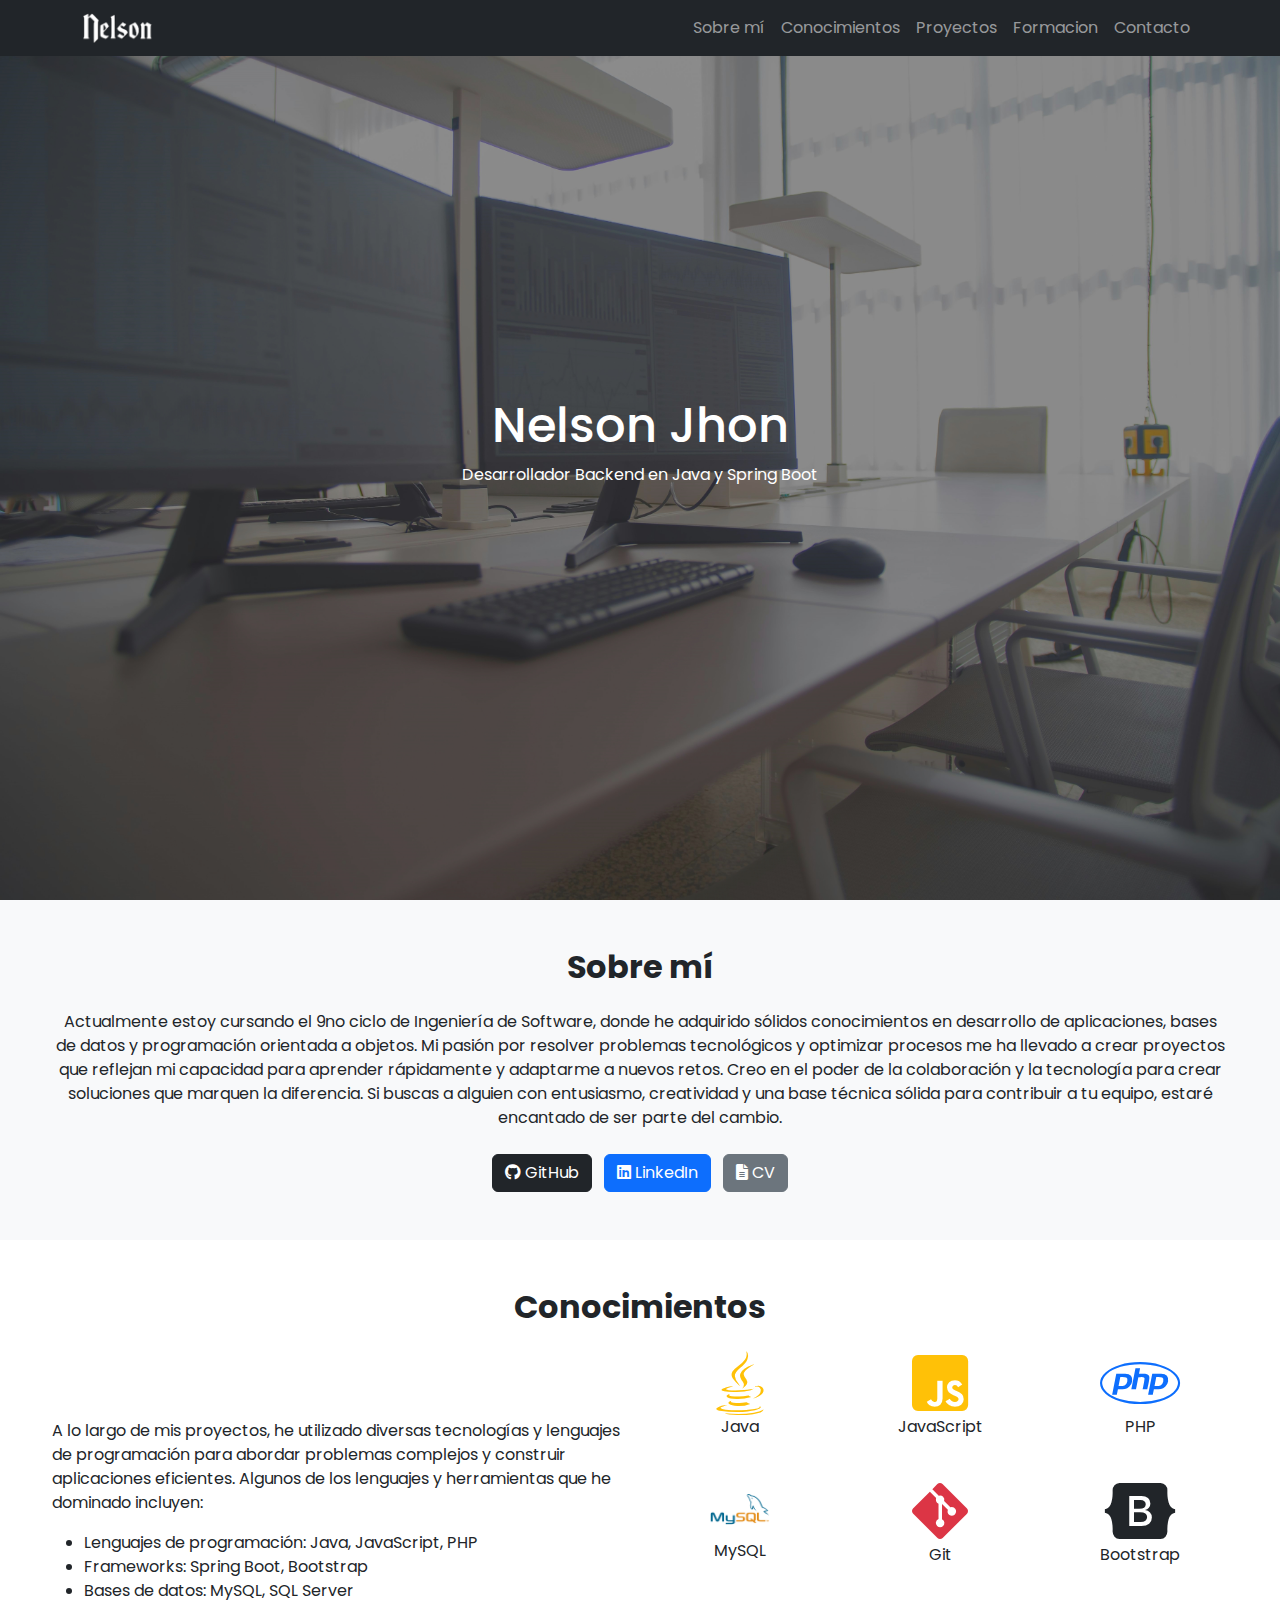
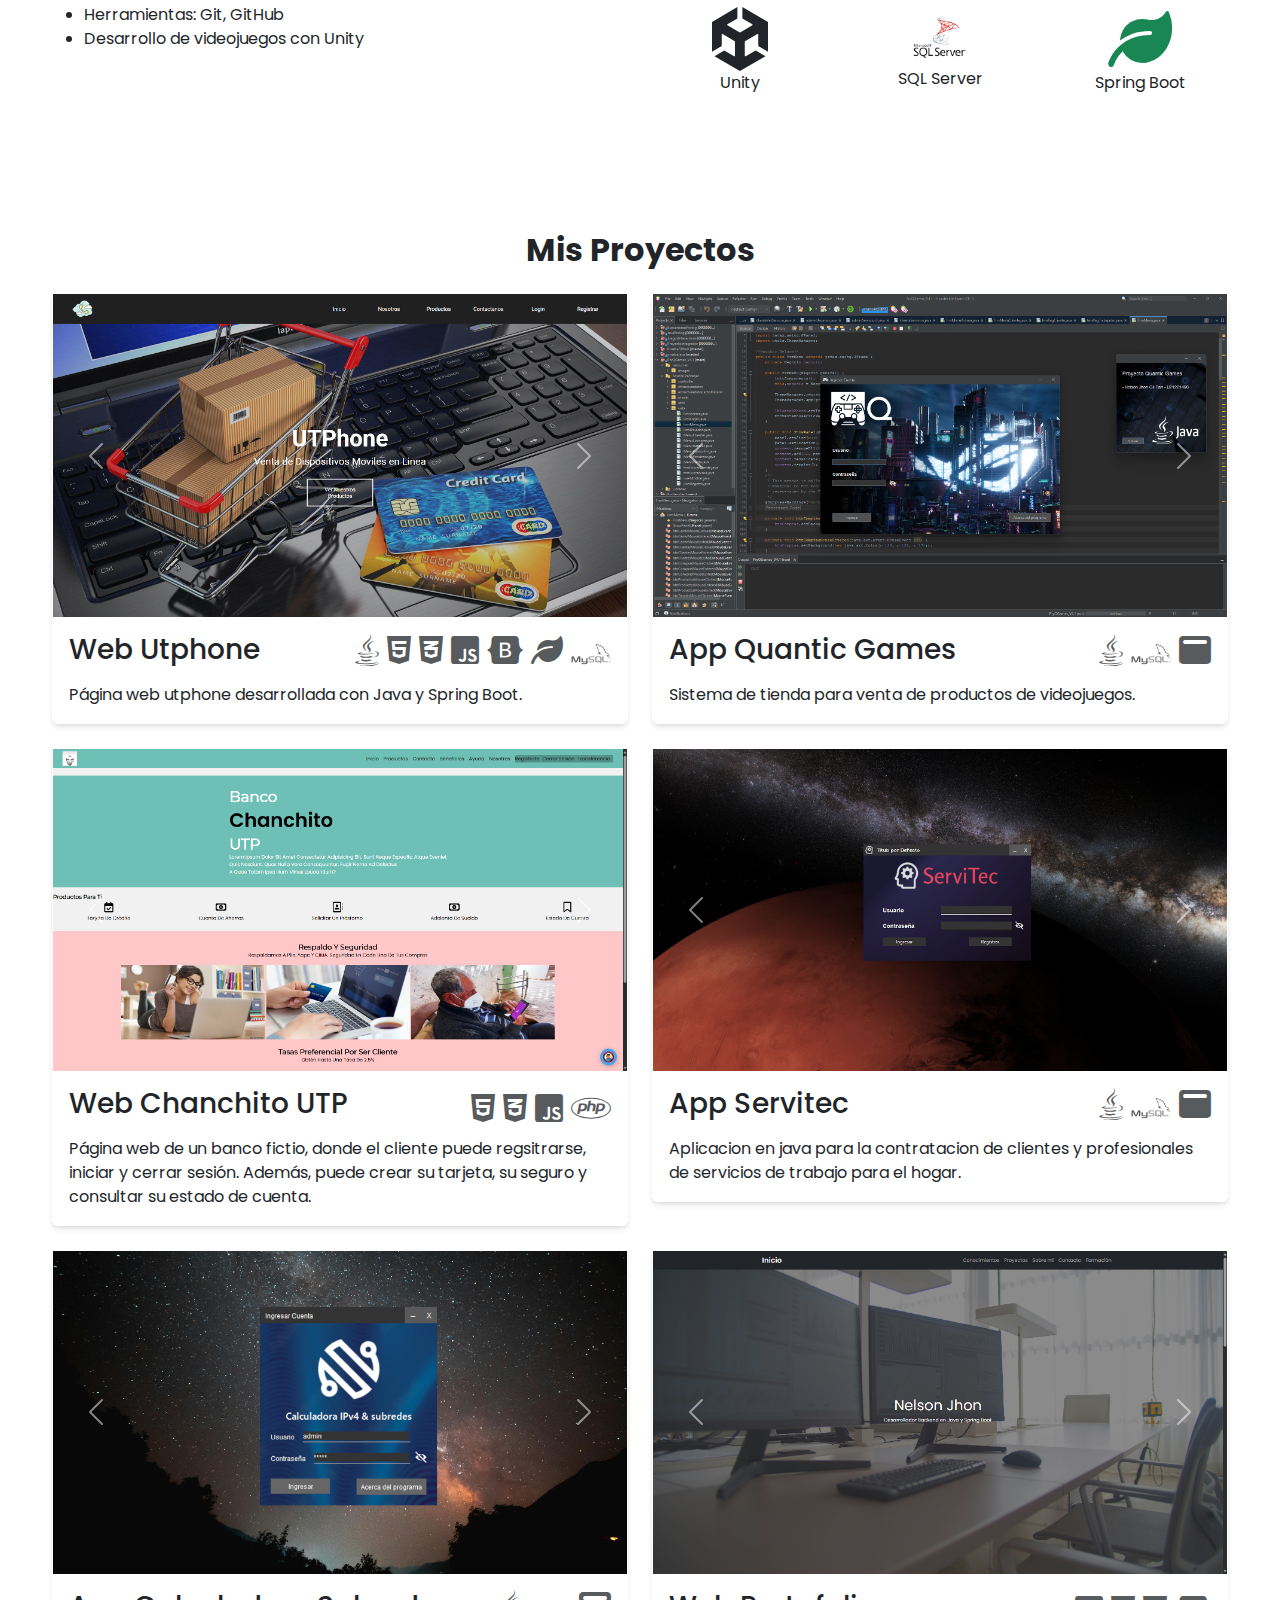
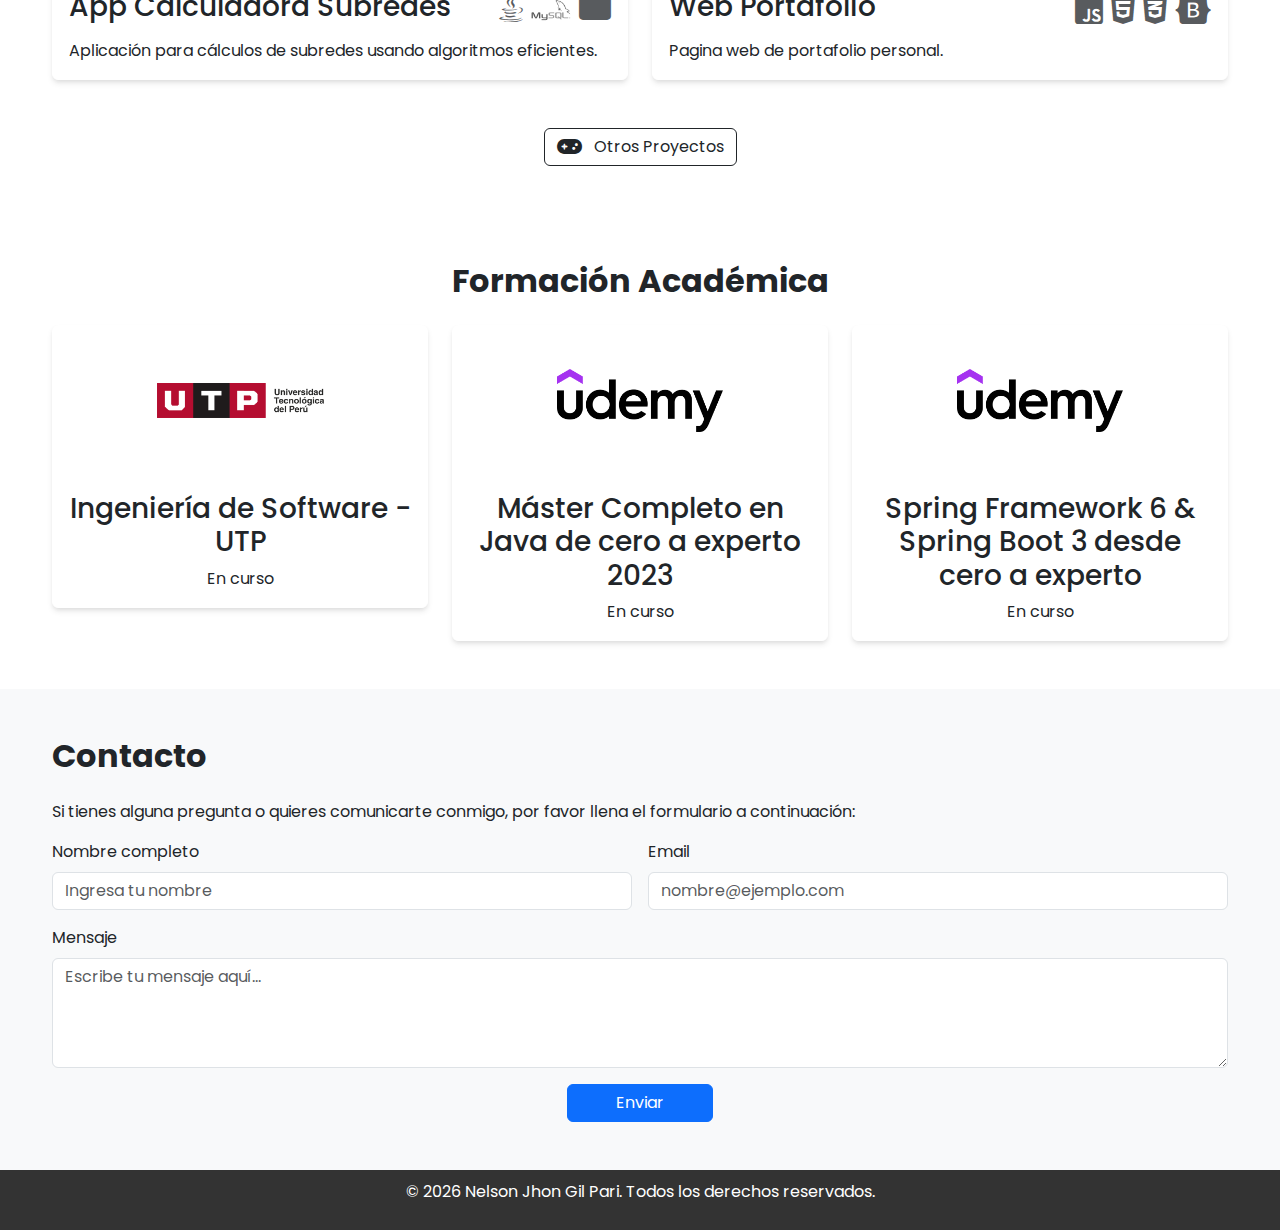
<file: index.html>
<!DOCTYPE html>
<html lang="en">
<head>
    <meta charset="UTF-8">
    <meta name="viewport" content="width=device-width, initial-scale=1.0">
    <title>Portafolio - Nelson Jhon</title>
    <link href="https://cdn.jsdelivr.net/npm/bootstrap@5.3.0/dist/css/bootstrap.min.css" rel="stylesheet">
    <link href="https://fonts.googleapis.com/css2?family=Poppins:wght@300;400;600&display=swap" rel="stylesheet">
    <link rel="icon" type="image/x-icon" href="img\logos\nj-icon.png">
    <link rel="stylesheet" href="css\styles.css">
    <meta charset="UTF-8">
    <meta name="viewport" content="width=device-width, initial-scale=1.0">

    <!-- Metaetiquetas Open Graph -->
    <meta property="og:title" content="Mi Portafolio - Nelson Jhon Gil Pari">
    <meta property="og:description" content="Bienvenido a mi portafolio. Soy un desarrollador de software especializado en Java y Spring Boot.">
    <meta property="og:image" content="https://nelsonjhongp.github.io/portfolio/img/imagen-fondo.jpg">
    <meta property="og:url" content="https://nelsonjhongp.github.io/portfolio/">
    <meta property="og:type" content="website">
</head>
<body>

<header class="bg-dark text-white fixed-top">
    <nav class="navbar navbar-expand-lg navbar-dark bg-dark">
        <div class="container">
            <a class="navbar-brand d-flex align-items-center" href="#banner">
                <img src="img\logos\nj-logo.png" alt="Logo" style="height: 30px;" class="align-middle">
            </a>
            <button class="navbar-toggler" type="button" data-bs-toggle="collapse" data-bs-target="#navbarNav" aria-controls="navbarNav" aria-expanded="false" aria-label="Toggle navigation">
                <span class="navbar-toggler-icon"></span>
            </button>
            <div class="collapse navbar-collapse" id="navbarNav">
                <ul class="navbar-nav ms-auto">
                    <li class="nav-item">
                        <a class="nav-link" href="#sobre-mi">Sobre mí</a>
                    </li>
                    <li class="nav-item">
                        <a class="nav-link" href="#conocimientos">Conocimientos</a>
                    </li>
                    <li class="nav-item">
                        <a class="nav-link" href="#proyectos">Proyectos</a>
                    </li>
                    <li class="nav-item">
                        <a class="nav-link" href="#formacion">Formacion</a>
                    </li>
                    <li class="nav-item">
                        <a class="nav-link" href="#contacto">Contacto</a>
                    </li>
                    
                </ul>
            </div>
        </div>
    </nav>    
</header>

<div id="about" class="section" style="background: url('img/imagen-fondo.jpg') no-repeat center/cover;">
    <div id="banner" class="section">
        <div>
            <h1>Nelson Jhon</h1>
            <p>Desarrollador Backend en Java y Spring Boot</p>
        </div>
    </div>
</div>

<div id="sobre-mi" class="section py-5 bg-light">
    <div class="container-content text-center">
        <h2 class="mb-4 bold">Sobre mí</h2>
        <p>
            Actualmente estoy cursando el 9no ciclo de Ingeniería de Software, donde he adquirido sólidos conocimientos en desarrollo de aplicaciones, bases de datos y programación orientada a objetos. Mi pasión por resolver problemas tecnológicos y optimizar procesos me ha llevado a crear proyectos que reflejan mi capacidad para aprender rápidamente y adaptarme a nuevos retos.

Creo en el poder de la colaboración y la tecnología para crear soluciones que marquen la diferencia. Si buscas a alguien con entusiasmo, creatividad y una base técnica sólida para contribuir a tu equipo, estaré encantado de ser parte del cambio.
        </p>
        <div class="mt-4">
            <a href="https://github.com/nelsonjhongp" target="_blank" class="btn btn-dark me-2">
                <i class="fab fa-github"></i> GitHub
            </a>
            <a href="https://www.linkedin.com/in/nelsonjhongp" target="_blank" class="btn btn-primary me-2">
                <i class="fab fa-linkedin"></i> LinkedIn
            </a>
            <a href="https://drive.google.com/file/d/1jnK1sanGwTHlIqv0KCC-ZsW3f9PzBJ1q/view?usp=drive_link" target="_blank" class="btn btn-secondary">
                <i class="fas fa-file-alt"></i> CV
            </a>
        </div>
    </div>
</div>
<div id="conocimientos" class="section py-5">
    <div class="container-content">
        <h2 class="mb-4 text-center bold">Conocimientos</h2>
        <div class="row align-items-center">
            <!-- Lado izquierdo: Texto -->
            <div class="col-md-6">
                <p>
                    A lo largo de mis proyectos, he utilizado diversas tecnologías y lenguajes de programación
                    para abordar problemas complejos y construir aplicaciones eficientes. Algunos de los lenguajes
                    y herramientas que he dominado incluyen:
                </p>
                <ul>
                    <li>Lenguajes de programación: Java, JavaScript, PHP</li>
                    <li>Frameworks: Spring Boot, Bootstrap</li>
                    <li>Bases de datos: MySQL, SQL Server</li>
                    <li>Herramientas: Git, GitHub</li>
                    <li>Desarrollo de videojuegos con Unity</li>
                </ul>
            </div>
            <!-- Lado derecho: Íconos -->
            <div class="col-md-6">
                <div class="row text-center">
                    <div class="col-4 mb-4">
                        <i class="fab fa-java fa-4x text-warning"></i>
                        <p>Java</p>
                    </div>
                    <div class="col-4 mb-4">
                        <i class="fab fa-js-square fa-4x text-warning"></i>
                        <p>JavaScript</p>
                    </div>
                    <div class="col-4 mb-4">
                        <i class="fab fa-php fa-4x text-primary"></i>
                        <p>PHP</p>
                    </div>
                    <div class="col-4 mb-4">
                        <img src="img/logos/mysql.png" alt="MySQL" class="fa-4x" style="width: 60px; height: 60px;">
                        <p>MySQL</p>
                    </div>
                    <div class="col-4 mb-4">
                        <i class="fab fa-git-alt fa-4x text-danger"></i>
                        <p>Git</p>
                    </div>
                    <div class="col-4 mb-4">
                        <i class="fab fa-bootstrap fa-4x text-purple"></i>
                        <p>Bootstrap</p>
                    </div>
                    <div class="col-4 mb-4">
                        <i class="fab fa-unity fa-4x text-dark"></i>
                        <p>Unity</p>
                    </div>
                    <div class="col-4 mb-4">
                        <img src="img/logos/sqlserver.png" alt="SQLserver" class="fa-4x" style="width: 60px; height: 60px;">
                        <p>SQL Server</p>
                    </div>
                    <div class="col-4 mb-4">
                        <i class="fas fa-leaf fa-4x text-success"></i>
                        <p>Spring Boot</p>
                    </div>
                </div>
            </div>
        </div>
    </div>
</div>
<div id="proyectos" class="section py-5">
    <link rel="stylesheet" href="https://cdnjs.cloudflare.com/ajax/libs/font-awesome/6.0.0-beta3/css/all.min.css">
    <div class="container-content">
        <h2 class="mb-4 bold text-center">Mis Proyectos</h2>
        <div class="row g-4">
            <div class="col-md-6 col-lg-6">
                <div class="card card-shadow">
                    <div id="carouselUtphone" class="carousel slide" data-bs-ride="carousel">
                        <a href="https://github.com/nelsonjhongp/web-utphone-app" target="_blank">
                            <div class="carousel-inner">
                                <div class="carousel-item active">
                                    <img src="img/proyectos/web-utphone-1.png" class="d-block w-100" alt="Web Utphone 1">
                                </div>
                                <div class="carousel-item">
                                    <img src="img/proyectos/web-utphone-2.png" class="d-block w-100" alt="Web Utphone 2">
                                </div>
                                <div class="carousel-item">
                                    <img src="img/proyectos/web-utphone-3.png" class="d-block w-100" alt="Web Utphone 3">
                                </div>
                            </div>
                        </a>
                        <!-- Controles -->
                        <button class="carousel-control-prev" type="button" data-bs-target="#carouselUtphone" data-bs-slide="prev">
                            <span class="carousel-control-prev-icon" aria-hidden="true"></span>
                            <span class="visually-hidden">Anterior</span>
                        </button>
                        <button class="carousel-control-next" type="button" data-bs-target="#carouselUtphone" data-bs-slide="next">
                            <span class="carousel-control-next-icon" aria-hidden="true"></span>
                            <span class="visually-hidden">Siguiente</span>
                        </button>
                    </div>
                    <div class="card-body">
                        <!-- Título con íconos alineados a la derecha -->
                        <div class="d-flex justify-content-between align-items-center">
                            <h3 class="card-title">Web Utphone</h3>
                            <div class="d-flex gap-2">
                                <i class="fab fa-java fa-2x text-muted" title="Java"></i>
                                <i class="fab fa-html5 fa-2x text-muted" title="HTML5"></i>
                                <i class="fab fa-css3-alt fa-2x text-muted" title="CSS3"></i>
                                <i class="fab fa-js-square fa-2x text-muted" title="JavaScript"></i>
                                <i class="fab fa-bootstrap fa-2x text-muted" title="Bootstrap"></i>
                                <i class="fas fa-leaf fa-2x text-muted" title="Spring Boot"></i>
                                <img src="img/logos/mysql.png" title="MySQL" alt="MySQL" class="fa-2x" style="filter: grayscale(100%); width: 40px; height: 40px;">
                            </div>
                        </div>
                        <p class="card-text mt-2">Página web utphone desarrollada con Java y Spring Boot.</p>
                    </div>
                </div>
            </div>
            <div class="col-md-6 col-lg-6">
                <div class="card">
                    <div id="carouselQgames" class="carousel slide" data-bs-ride="carousel">
                        <a href="https://github.com/nelsonjhongp/app-quantic-games" target="_blank">
                            <div class="carousel-inner">
                                <div class="carousel-item active">
                                    <img src="img\proyectos\quantic-games-1.png" class="d-block w-100" alt="Web Qgames 1">
                                </div>
                                <div class="carousel-item">
                                    <img src="img\proyectos\quantic-games-2.png" class="d-block w-100" alt="Web Qgames 2">
                                </div>
                                <div class="carousel-item">
                                    <img src="img\proyectos\quantic-games-3.png" class="d-block w-100" alt="Web Qgames 3">
                                </div>
                            </div>
                        </a>
                        <!-- Controles -->
                        <button class="carousel-control-prev" type="button" data-bs-target="#carouselQgames" data-bs-slide="prev">
                            <span class="carousel-control-prev-icon" aria-hidden="true"></span>
                            <span class="visually-hidden">Anterior</span>
                        </button>
                        <button class="carousel-control-next" type="button" data-bs-target="#carouselQgames" data-bs-slide="next">
                            <span class="carousel-control-next-icon" aria-hidden="true"></span>
                            <span class="visually-hidden">Siguiente</span>
                        </button>
                    </div>
                    <div class="card-body">
                        <!-- Título con íconos alineados a la derecha -->
                        <div class="d-flex justify-content-between align-items-center">
                            <h3 class="card-title">App Quantic Games</h3>
                            <div class="d-flex gap-2">
                                <i class="fab fa-java fa-2x text-muted" title="Java"></i>
                                <img src="img/logos/mysql.png" title="MySQL" alt="MySQL" class="fa-2x" style="filter: grayscale(100%); width: 40px; height: 40px;">
                                <i class="fas fa-window-maximize fa-2x text-muted" title="Java Swing"></i>
                            </div>
                        </div>
                        <p class="card-text mt-2">Sistema de tienda para venta de productos de videojuegos.</p>
                    </div>
                </div>
            </div>
            <div class="col-md-6 col-lg-6">
                <div class="card">
                    <div id="carouselChanchito" class="carousel slide" data-bs-ride="carousel">
                        <a href="https://github.com/nelsonjhongp/web-chanchito-utp" target="_blank">
                            <div class="carousel-inner">
                                <div class="carousel-item active">
                                    <img src="img\proyectos\web-chanchito-1.png" class="d-block w-100" alt="Web Chanchito 1">
                                </div>
                                <div class="carousel-item">
                                    <img src="img\proyectos\web-chanchito-2.png" class="d-block w-100" alt="Web Chanchito 2">
                                </div>
                                <div class="carousel-item">
                                    <img src="img\proyectos\web-chanchito-3.png" class="d-block w-100" alt="Web Chanchito 3">
                                </div>
                            </div>
                        </a>
                        <!-- Controles -->
                        <button class="carousel-control-prev" type="button" data-bs-target="#carouselChanchito" data-bs-slide="prev">
                            <span class="carousel-control-prev-icon" aria-hidden="true"></span>
                            <span class="visually-hidden">Anterior</span>
                        </button>
                        <button class="carousel-control-next" type="button" data-bs-target="#carouselChanchito" data-bs-slide="next">
                            <span class="carousel-control-next-icon" aria-hidden="true"></span>
                            <span class="visually-hidden">Siguiente</span>
                        </button>
                    </div>
                    <div class="card-body">
                        <!-- Título con íconos alineados a la derecha -->
                        <div class="d-flex justify-content-between align-items-center">
                            <h3 class="card-title">Web Chanchito UTP</h3>
                            <div class="d-flex gap-2">
                                <i class="fab fa-html5 fa-2x text-muted" title="HTML5"></i>
                                <i class="fab fa-css3-alt fa-2x text-muted" title="CSS3"></i>
                                <i class="fab fa-js-square fa-2x text-muted" title="JavaScript"></i>
                                <i class="fab fa-php fa-2x text-muted" title="PHP"></i>
                            </div>
                        </div>
                        <p class="card-text mt-2">Página web de un banco fictio, donde el cliente puede regsitrarse, iniciar y cerrar sesión. Además, puede crear su tarjeta, su seguro y consultar su estado de cuenta.</p>
                    </div>
                </div>
            </div>
            <div class="col-md-6 col-lg-6">
                <div class="card">
                    <div id="carouselServitec" class="carousel slide" data-bs-ride="carousel">
                        <a href="https://github.com/nelsonjhongp/app-servitec" target="_blank">
                            <div class="carousel-inner">
                                <div class="carousel-item active">
                                    <img src="img\proyectos\app-servitec-1.png" class="d-block w-100" alt="Web Servitec 1">
                                </div>
                                <div class="carousel-item">
                                    <img src="img\proyectos\app-servitec-2.png" class="d-block w-100" alt="Web Servitec 2">
                                </div>
                                <div class="carousel-item">
                                    <img src="img\proyectos\app-servitec-3.png" class="d-block w-100" alt="Web Servitec 3">
                                </div>
                            </div>
                        </a>
                        <!-- Controles -->
                        <button class="carousel-control-prev" type="button" data-bs-target="#carouselServitec" data-bs-slide="prev">
                            <span class="carousel-control-prev-icon" aria-hidden="true"></span>
                            <span class="visually-hidden">Anterior</span>
                        </button>
                        <button class="carousel-control-next" type="button" data-bs-target="#carouselServitec" data-bs-slide="next">
                            <span class="carousel-control-next-icon" aria-hidden="true"></span>
                            <span class="visually-hidden">Siguiente</span>
                        </button>
                    </div>
                    <div class="card-body">
                        <!-- Título con íconos alineados a la derecha -->
                        <div class="d-flex justify-content-between align-items-center">
                            <h3 class="card-title">App Servitec</h3>
                            <div class="d-flex gap-2">
                                <i class="fab fa-java fa-2x text-muted" title="Java"></i>
                                <img src="img/logos/mysql.png" title="MySQL" alt="MySQL" class="fa-2x" style="filter: grayscale(100%); width: 40px; height: 40px;">
                                <i class="fas fa-window-maximize fa-2x text-muted" title="Java Swing"></i>
                            </div>
                        </div>
                        <p class="card-text mt-2">Aplicacion en java para la contratacion de clientes y profesionales de servicios de trabajo para el hogar.</p>
                    </div>
                </div>
            </div>
            <div class="col-md-6 col-lg-6">
                <div class="card">
                    <div id="carouselCalcSubredes" class="carousel slide" data-bs-ride="carousel">
                        <a href="https://github.com/nelsonjhongp/app-calculadora-subredes" target="_blank">
                            <div class="carousel-inner">
                                <div class="carousel-item active">
                                    <img src="img\proyectos\Calculadora-Subredes-1.png" class="d-block w-100" alt="Web Calcusub 1">
                                </div>
                                <div class="carousel-item">
                                    <img src="img\proyectos\Calculadora-Subredes-2.png" class="d-block w-100" alt="Web Calcusub 2">
                                </div>
                                <div class="carousel-item">
                                    <img src="img\proyectos\Calculadora-Subredes-3.png" class="d-block w-100" alt="Web Calcusub 3">
                                </div>
                            </div>
                        </a>
                        <!-- Controles -->
                        <button class="carousel-control-prev" type="button" data-bs-target="#carouselCalcSubredes" data-bs-slide="prev">
                            <span class="carousel-control-prev-icon" aria-hidden="true"></span>
                            <span class="visually-hidden">Anterior</span>
                        </button>
                        <button class="carousel-control-next" type="button" data-bs-target="#carouselCalcSubredes" data-bs-slide="next">
                            <span class="carousel-control-next-icon" aria-hidden="true"></span>
                            <span class="visually-hidden">Siguiente</span>
                        </button>
                    </div>
                    <div class="card-body">
                        <!-- Título con íconos alineados a la derecha -->
                        <div class="d-flex justify-content-between align-items-center">
                            <h3 class="card-title">App Calculadora Subredes</h3>
                            <div class="d-flex gap-2">
                                <i class="fab fa-java fa-2x text-muted" title="Java"></i>
                                <img src="img/logos/mysql.png" title="MySQL" alt="MySQL" class="fa-2x" style="filter: grayscale(100%); width: 40px; height: 40px;">
                                <i class="fas fa-window-maximize fa-2x text-muted" title="Java Swing"></i>
                            </div>
                        </div>
                        <p class="card-text mt-2">Aplicación para cálculos de subredes usando algoritmos eficientes.</p>
                    </div>
                </div>
            </div>
            <div class="col-md-6 col-lg-6">
                <div class="card">
                    <div id="carouselWebportfolio" class="carousel slide" data-bs-ride="carousel">
                        <a href="https://github.com/nelsonjhongp/my-portfolio" target="_blank">
                            <div class="carousel-inner">
                                <div class="carousel-item active">
                                    <img src="img\proyectos\web-portfolio-1.png" class="d-block w-100" alt="Web Portfolio 1">
                                </div>
                                <div class="carousel-item">
                                    <img src="img\proyectos\web-portfolio-2.png" class="d-block w-100" alt="Web Portfolio 2">
                                </div>
                                <div class="carousel-item">
                                    <img src="img\proyectos\web-portfolio-3.png" class="d-block w-100" alt="Web Portfolio 3">
                                </div>
                            </div>
                        </a>
                        <!-- Controles -->
                        <button class="carousel-control-prev" type="button" data-bs-target="#carouselWebportfolio" data-bs-slide="prev">
                            <span class="carousel-control-prev-icon" aria-hidden="true"></span>
                            <span class="visually-hidden">Anterior</span>
                        </button>
                        <button class="carousel-control-next" type="button" data-bs-target="#carouselWebportfolio" data-bs-slide="next">
                            <span class="carousel-control-next-icon" aria-hidden="true"></span>
                            <span class="visually-hidden">Siguiente</span>
                        </button>
                    </div>
                    <div class="card-body">
                        <!-- Título con íconos alineados a la derecha -->
                        <div class="d-flex justify-content-between align-items-center">
                            <h3 class="card-title">Web Portafolio</h3>
                            <div class="d-flex gap-2">
                                <i class="fab fa-js-square fa-2x text-muted" title="JavaScript"></i>
                                <i class="fab fa-html5 fa-2x text-muted" title="HTML5"></i>
                                <i class="fab fa-css3-alt fa-2x text-muted" title="CSS3"></i>
                                <i class="fab fa-bootstrap fa-2x text-muted" title="Bootstrap"></i>
                            </div>
                        </div>
                        <p class="card-text mt-2">Pagina web de portafolio personal.</p>
                    </div>
                </div>
            </div>
        </div>
    </div>
    <div class="text-center mt-5">
        <a href="devgames.html" class="btn btn-outline-dark">
            <i class="fa-solid fa-gamepad fa-lg me-2"></i>
            Otros Proyectos
        </a>
    </div>
</div>
<div id="formacion" class="section py-5">
    <div class="container-content">
        <h2 class="mb-4 bold text-center">Formación Académica</h2>
        <div class="row g-4">
            <div class="col-md-4">
                <div class="card text-center">
                    <img src="img\logos\Utplogonuevo.svg.png" class="card-img-top mx-auto" style="width: 50%;" alt="Logo UTP">
                    <div class="card-body">
                        <h3 class="card-title">Ingeniería de Software - UTP</h3>
                        <p class="card-text">En curso</p>
                    </div>
                </div>
            </div>
            <div class="col-md-4">
                <div class="card text-center">
                    <img src="img\logos\Udemy_logo.svg.png" class="card-img-top mx-auto" style="width: 50%;" alt="Logo Udemy">
                    <div class="card-body">
                        <h3 class="card-title">Máster Completo en Java de cero a experto 2023</h3>
                        <p class="card-text">En curso</p>
                    </div>
                </div>
            </div>
            <div class="col-md-4">
                <div class="card text-center">
                    <img src="img\logos\Udemy_logo.svg.png" class="card-img-top mx-auto" style="width: 50%;" alt="Logo Udemy">
                    <div class="card-body">
                        <h3 class="card-title">Spring Framework 6 & Spring Boot 3 desde cero a experto</h3>
                        <p class="card-text">En curso</p>
                    </div>
                </div>
            </div>
        </div>
    </div>
</div>
<div id="contacto" class="section py-5 py-5 bg-light">
    <div class="container-content">
        <h2 class="mb-4 bold">Contacto</h2>
        <p class="mb-3">Si tienes alguna pregunta o quieres comunicarte conmigo, por favor llena el formulario a continuación:</p>
        <form id="contactForm" class="row g-3 needs-validation" novalidate>
            <div class="col-md-6">
                <label for="name" class="form-label">Nombre completo</label>
                <input type="text" class="form-control" id="name" placeholder="Ingresa tu nombre" required>
                <div class="invalid-feedback">
                    Por favor, ingresa tu nombre.
                </div>
            </div>
            <div class="col-md-6">
                <label for="email" class="form-label">Email</label>
                <input type="email" class="form-control" id="email" placeholder="nombre@ejemplo.com" required>
                <div class="invalid-feedback">
                    Por favor, ingresa un email válido.
                </div>
            </div>
            <div class="col-12">
                <label for="message" class="form-label">Mensaje</label>
                <textarea class="form-control" id="message" rows="4" placeholder="Escribe tu mensaje aquí..." required></textarea>
                <div class="invalid-feedback">
                    Por favor, escribe tu mensaje.
                </div>
            </div>
            <div class="col-12 text-center">
                <button class="btn btn-primary px-5" type="submit">Enviar</button>
            </div>
        </form>
    </div>
</div>
<script src="js/form-validation.js"></script>
<footer>
    <p>&copy; <span id="current-year"></span> Nelson Jhon Gil Pari. Todos los derechos reservados.</p>
</footer>
<script src="js\get-year"></script>
<script src="https://cdn.jsdelivr.net/npm/bootstrap@5.3.0/dist/js/bootstrap.bundle.min.js"></script>
</body>
</html>
</file>
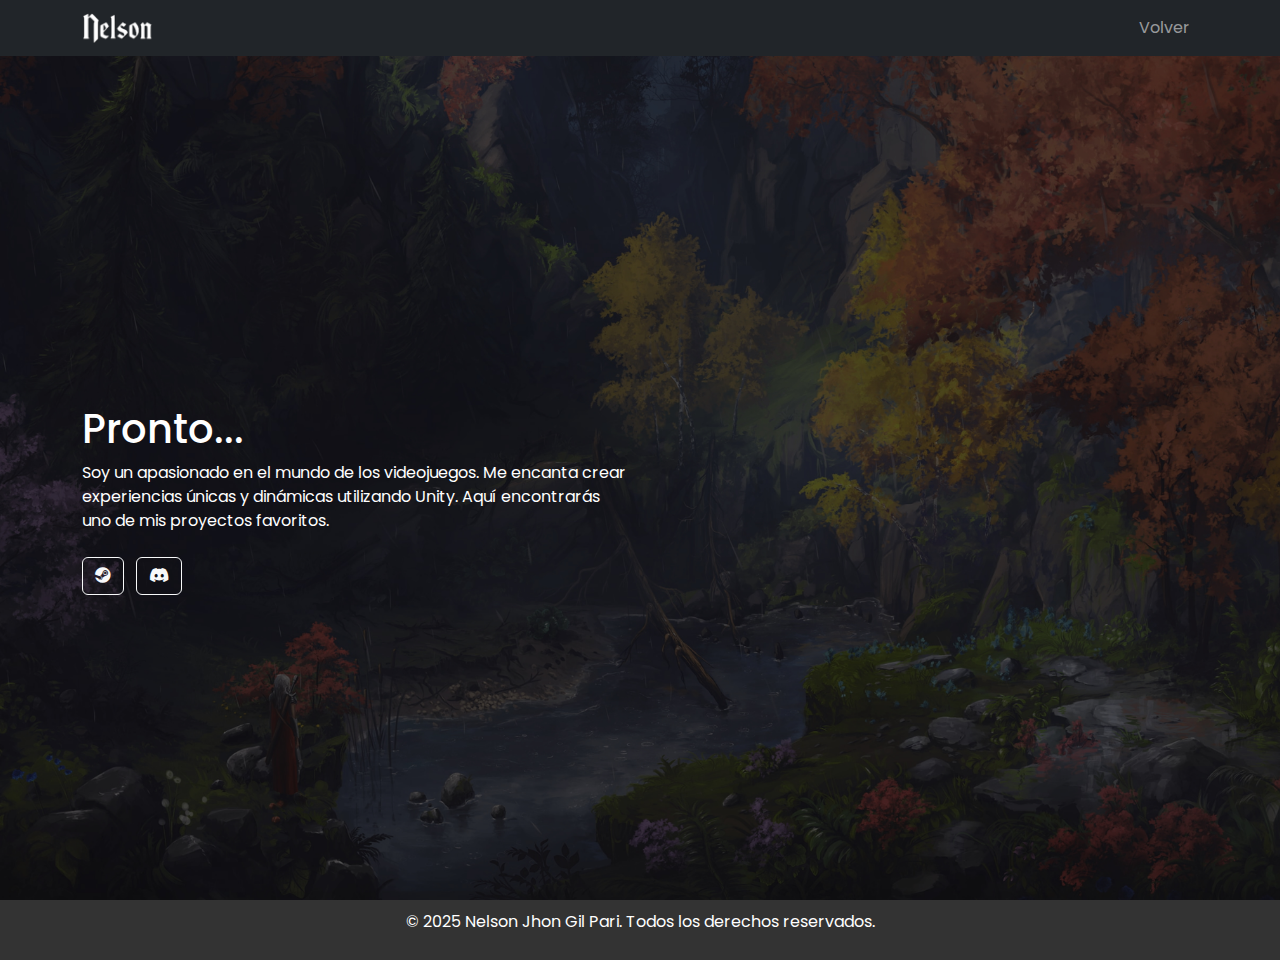
<file: devgames.html>
<!DOCTYPE html>
<html lang="en">
<head>
    <meta charset="UTF-8">
    <meta name="viewport" content="width=device-width, initial-scale=1.0">
    <title>Desarrollo de videojuegos</title>
    <link href="https://cdn.jsdelivr.net/npm/bootstrap@5.3.0/dist/css/bootstrap.min.css" rel="stylesheet">
    <link href="https://fonts.googleapis.com/css2?family=Poppins:wght@300;400;600&display=swap" rel="stylesheet">
    <link href="https://cdnjs.cloudflare.com/ajax/libs/font-awesome/6.0.0-beta3/css/all.min.css" rel="stylesheet">
    <link rel="icon" type="image/x-icon" href="img\logos\nj-icon.png">
    <link rel="stylesheet" href="css\styles.css">
</head>
<body>

<header class="bg-dark text-white fixed-top">
    <nav class="navbar navbar-expand-lg navbar-dark bg-dark">
        <div class="container">
            <a class="navbar-brand d-flex align-items-center" href="index.html">
                <img src="img\logos\nj-logo.png" alt="Logo" style="height: 30px;" class="align-middle">
            </a>
            <button class="navbar-toggler" type="button" data-bs-toggle="collapse" data-bs-target="#navbarNav" aria-controls="navbarNav" aria-expanded="false" aria-label="Toggle navigation">
                <span class="navbar-toggler-icon"></span>
            </button>
            <div class="collapse navbar-collapse" id="navbarNav">
                <ul class="navbar-nav ms-auto">
                    <li class="nav-item">
                        <a class="nav-link" href="index.html">Volver</a>
                    </li>
                </ul>
            </div>
        </div>
    </nav>    
</header>
<div id="about" class="section" style="background: url('img/imagen-juego-fondo.jpg') no-repeat center/cover; height: 100vh; padding: 50px 0;">
    <div class="container text-white">
        <div class="row align-items-center" style="min-height: 100vh;">
            <div class="col-md-6 text-center text-md-start">
                <h1>Pronto...</h1>
                <p>Soy un apasionado en el mundo de los videojuegos. Me encanta crear experiencias únicas y dinámicas utilizando Unity. Aquí encontrarás uno de mis proyectos favoritos.</p>
                <div class="mt-4">
                    <a href="https://steamcommunity.com/id/Et0Morteum/" target="_blank" class="btn btn-outline-light me-2">
                        <i class="fab fa-steam"></i>
                    </a>
                    
                    <a href="https://discordapp.com/users/todavia-no" target="_blank" class="btn btn-outline-light">
                        <i class="fab fa-discord"></i>
                    </a>
                </div>
            </div>
            <div class="col-md-6 text-center">
                <div class="ratio ratio-16x9">
                    <iframe 
                        src="https://www.youtube.com/embed/DIxAukMycS8?si=7l0_GRb4STukY2BT" 
                        title="YouTube video player" 
                        frameborder="0" 
                        allow="accelerometer; autoplay; clipboard-write; encrypted-media; gyroscope; picture-in-picture; web-share" 
                        referrerpolicy="strict-origin-when-cross-origin" 
                        allowfullscreen>
                    </iframe>
                </div>
            </div>
        </div>
    </div>
</div>

<script src="js/form-validation.js"></script>
<footer>
    <p>&copy; 2025 Nelson Jhon Gil Pari. Todos los derechos reservados.</p>
</footer>
<script src="https://cdn.jsdelivr.net/npm/bootstrap@5.3.0/dist/js/bootstrap.bundle.min.js"></script>
</body>
</html>
</file>
